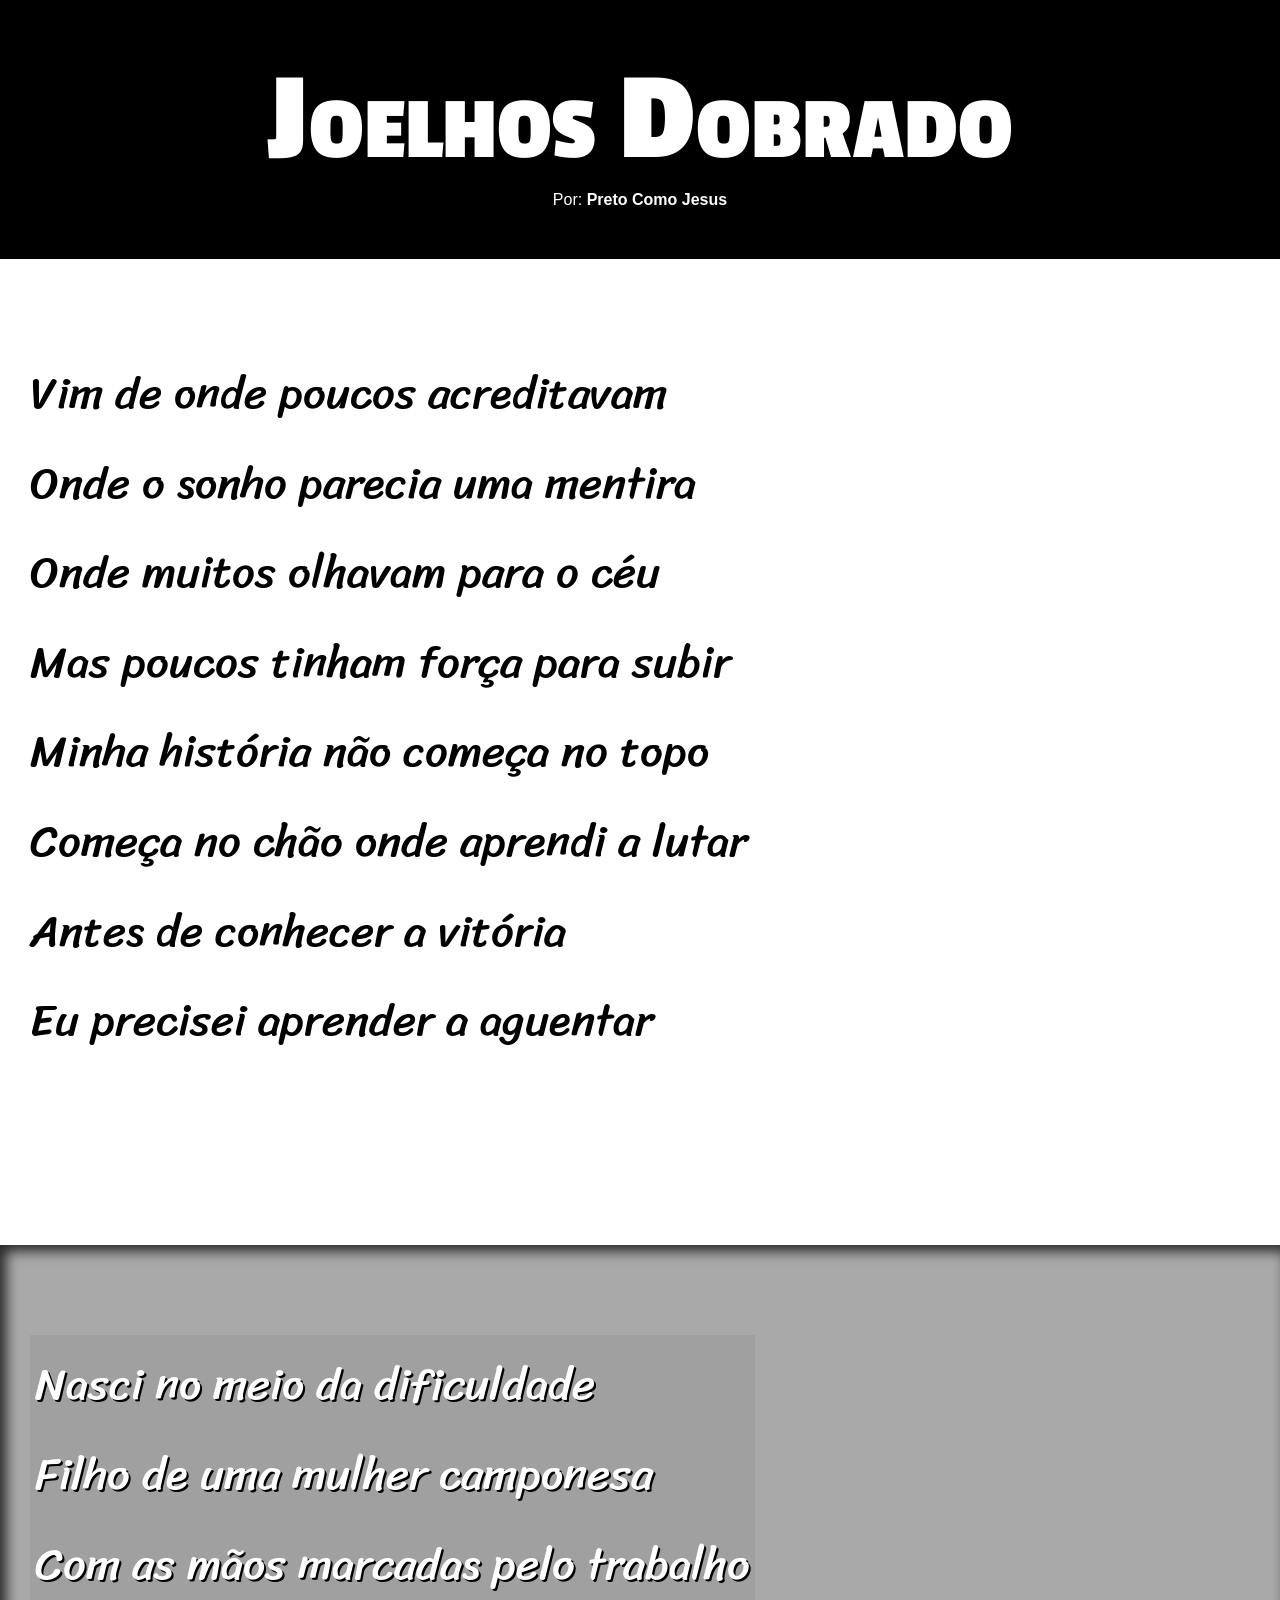
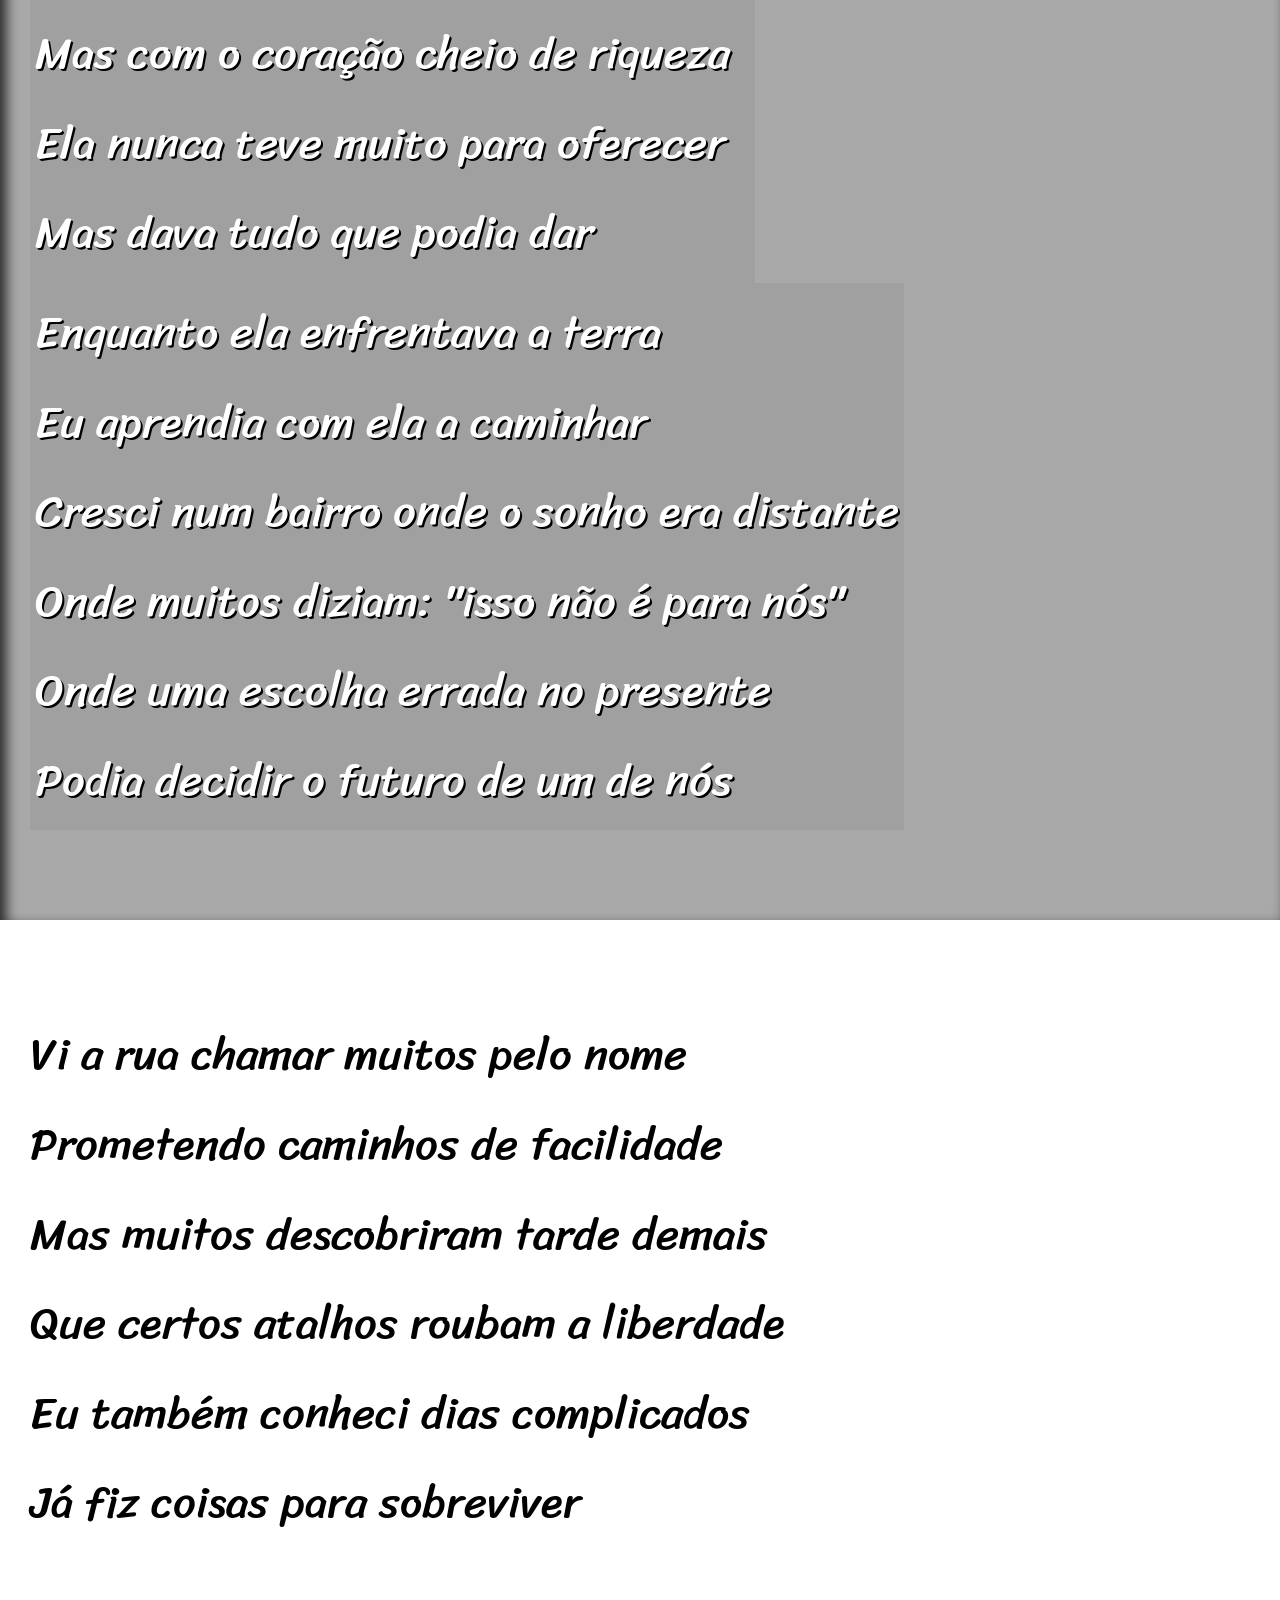
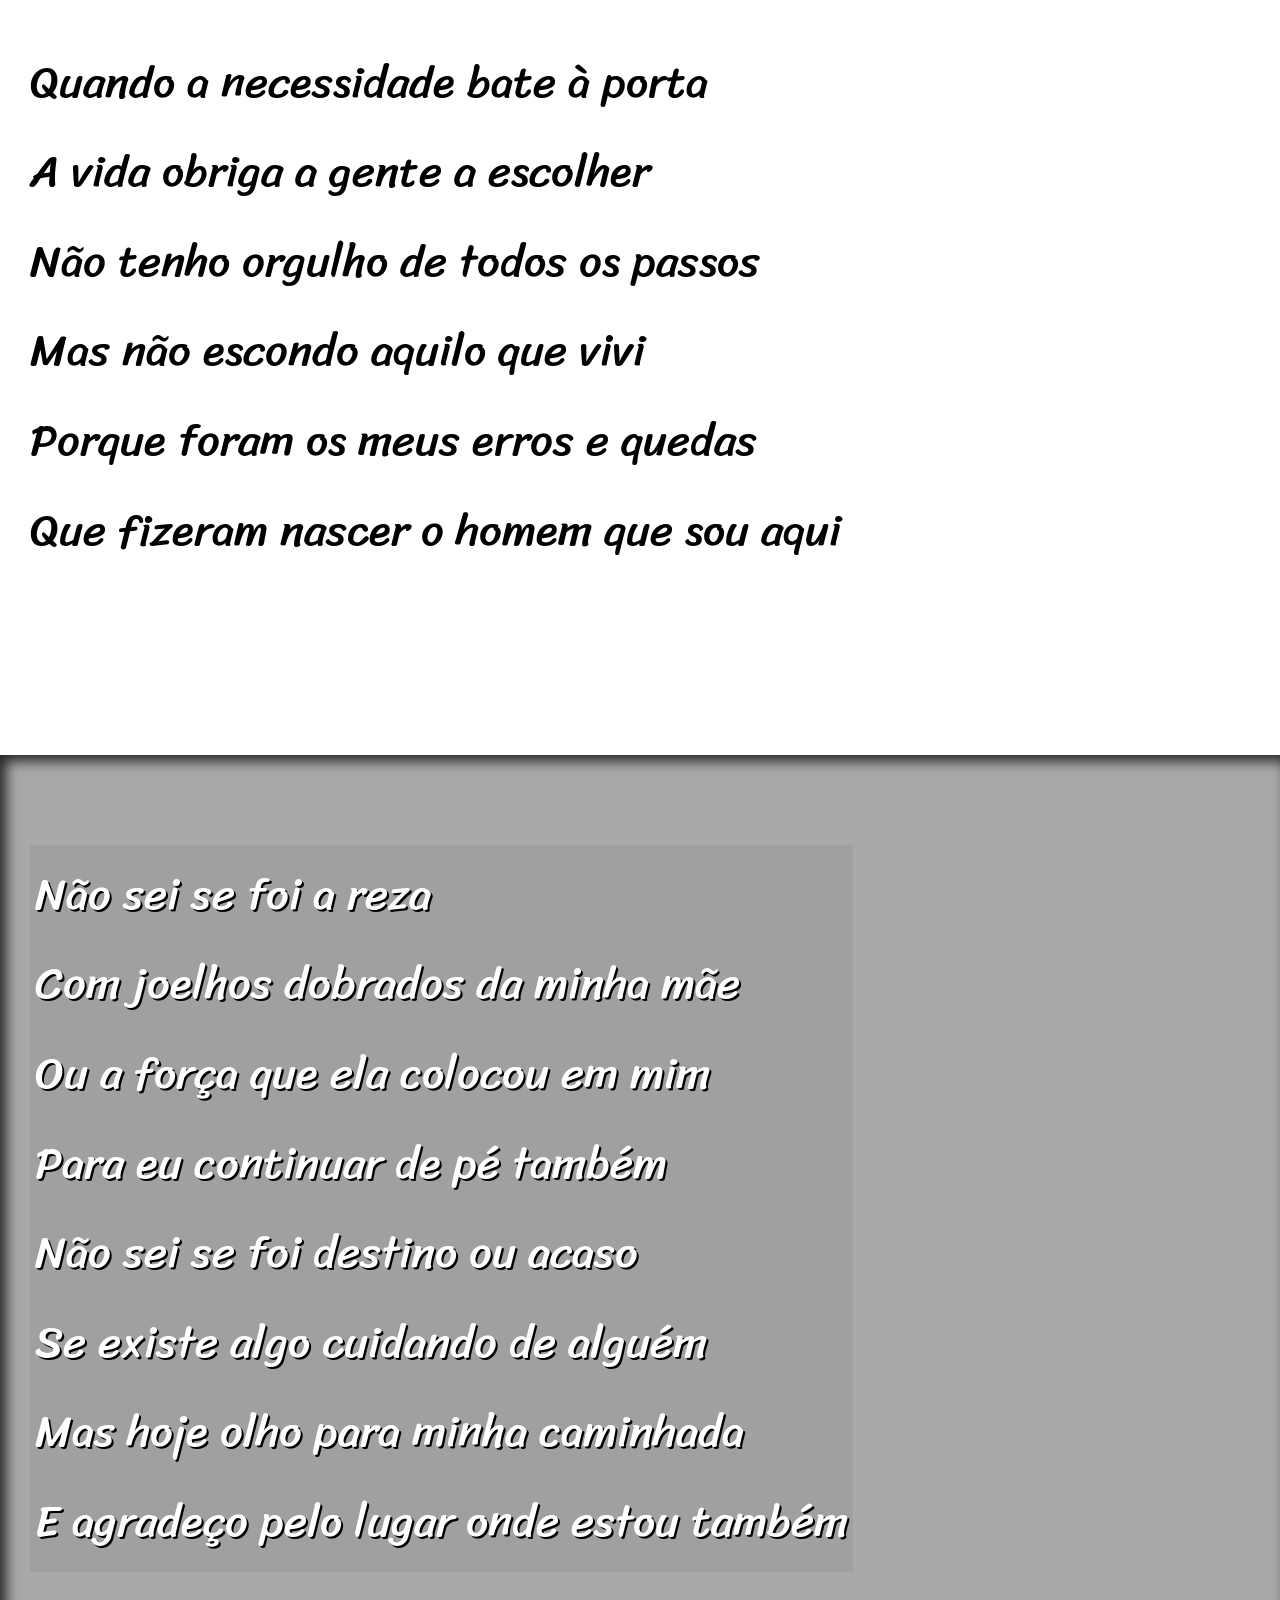
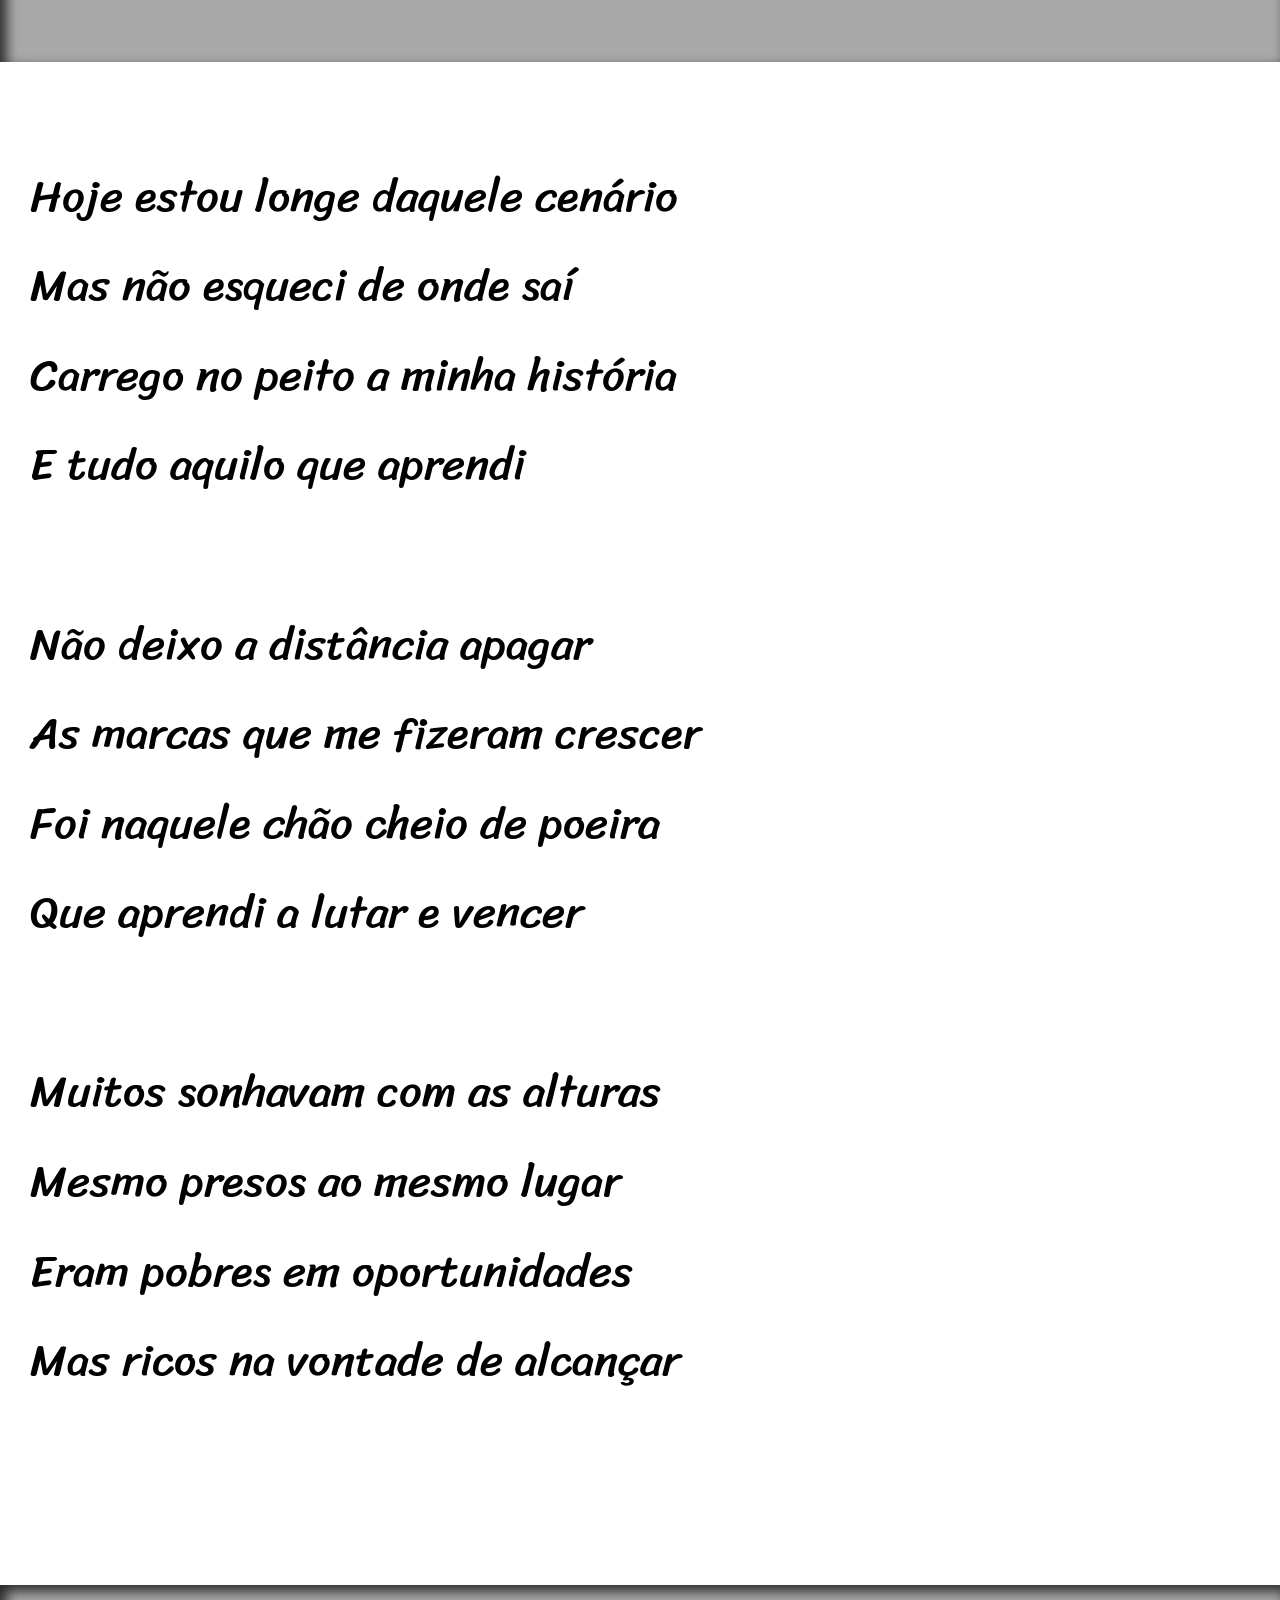
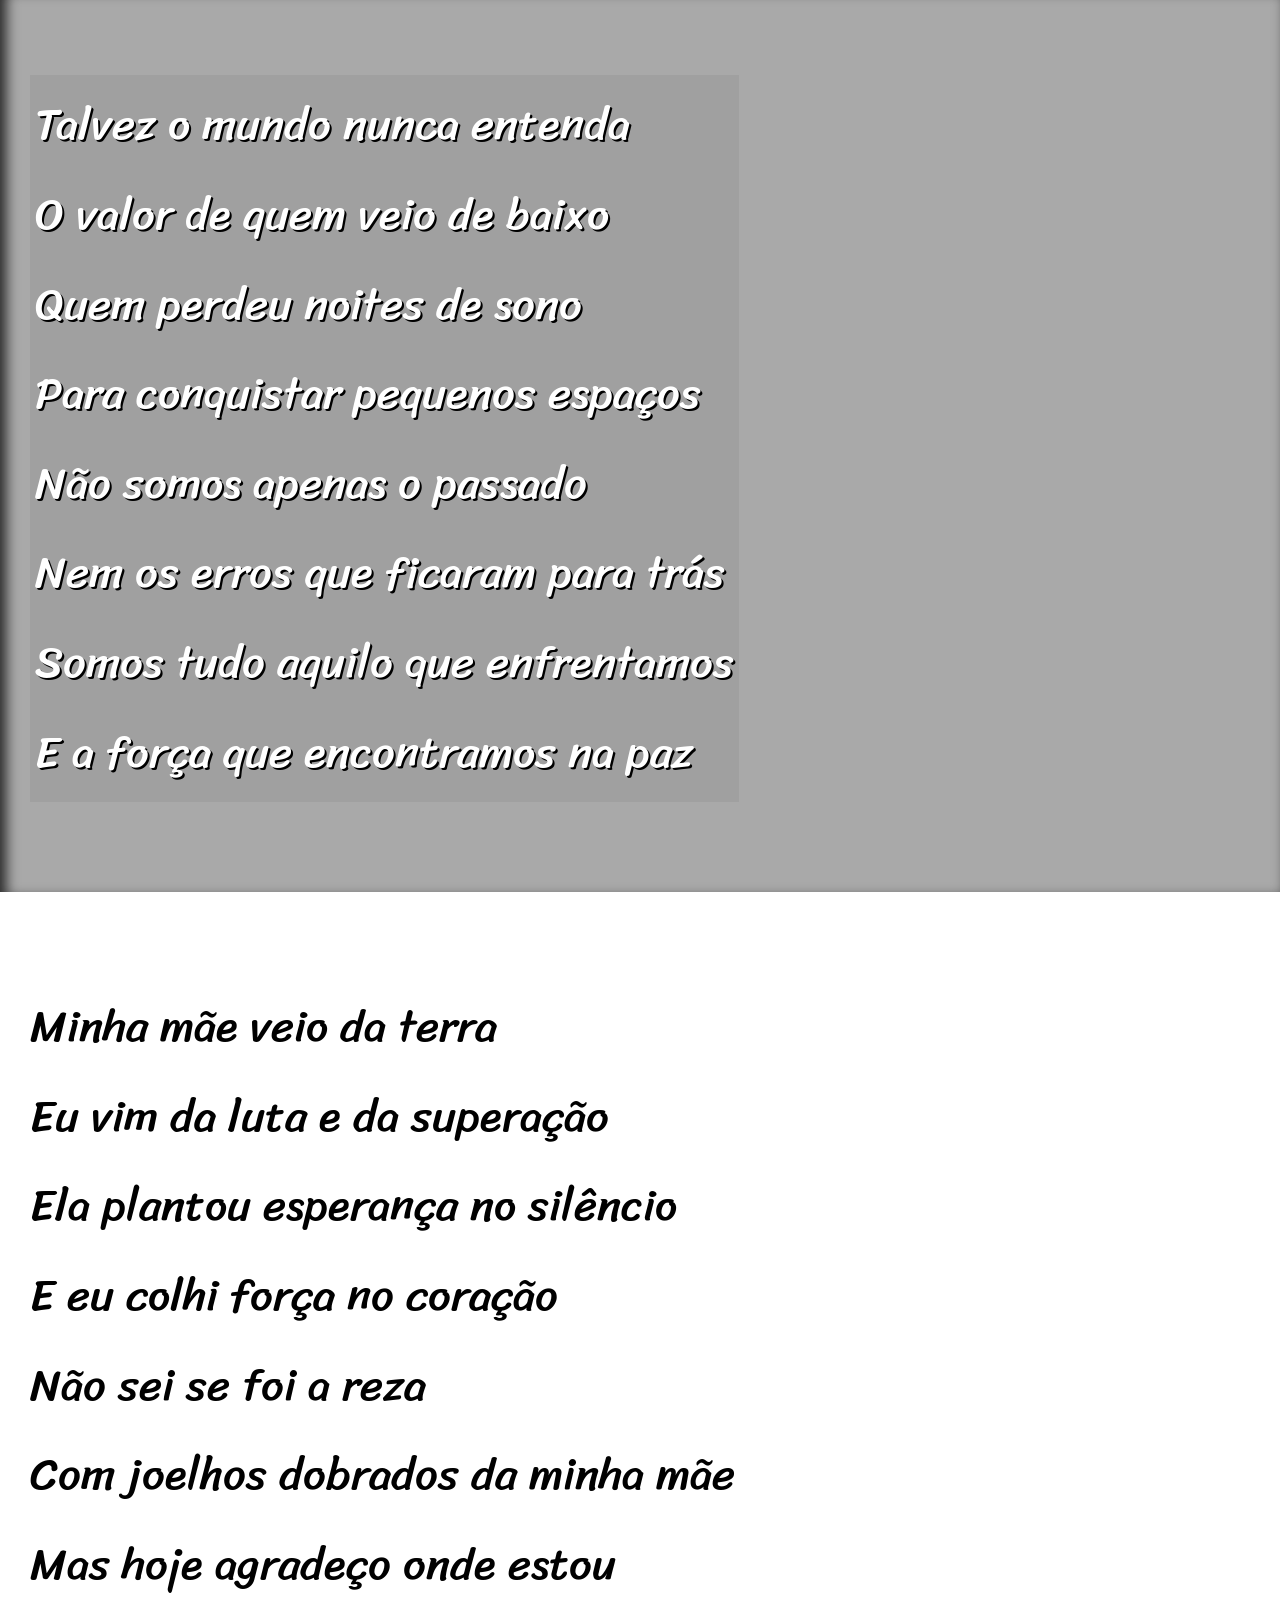
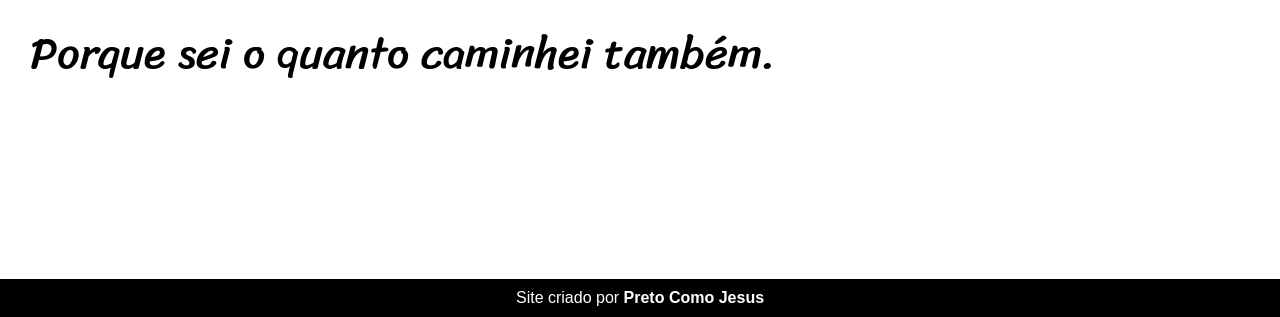
<file: exercícios/projeto-preto/index.html>
<!DOCTYPE html>
<html lang="pt">
<head>
    <meta charset="UTF-8">
    <meta name="viewport" content="width=device-width, initial-scale=1.0">
    <link rel="stylesheet" href="estilo/style.css">
    <title>Joelhos Dobrado</title>
</head>
<body>
        
    <header> 

        <h1>Joelhos Dobrado</h1>
        <p>Por: <a href="index.html" target="_blank">Preto Como Jesus</a></p>

    </header>

        <section class="normal">
                <p>
                    Vim de onde poucos acreditavam <br>
                    Onde o sonho parecia uma mentira <br>
                    Onde muitos olhavam para o céu <br>
                    Mas poucos tinham força para subir <br>
                    Minha história não começa no topo <br>
                    Começa no chão onde aprendi a lutar <br>
                    Antes de conhecer a vitória <br>
                    Eu precisei aprender a aguentar <br>
                </p>

        </section>

        <section class="imagem" id="img01">
                <p>
                    Nasci no meio da dificuldade <br>
                    Filho de uma mulher camponesa <br>
                    Com as mãos marcadas pelo trabalho <br>
                    Mas com o coração cheio de riqueza <br>
                    Ela nunca teve muito para oferecer <br>
                    Mas dava tudo que podia dar <br>
                </p>

                <p>
                    Enquanto ela enfrentava a terra <br>
                    Eu aprendia com ela a caminhar <br>
                    Cresci num bairro onde o sonho era distante <br>
                    Onde muitos diziam: "isso não é para nós" <br>
                    Onde uma escolha errada no presente <br>
                    Podia decidir o futuro de um de nós <br>
                </p>
            
        </section>

        <section class="normal">
            <p>
                Vi a rua chamar muitos pelo nome <br>
                Prometendo caminhos de facilidade <br>
                Mas muitos descobriram tarde demais <br>
                Que certos atalhos roubam a liberdade <br>
                Eu também conheci dias complicados <br>
                Já fiz coisas para sobreviver <br>
            </p>
            
            <p>
                Quando a necessidade bate à porta <br>
                A vida obriga a gente a escolher <br>
                Não tenho orgulho de todos os passos <br>
                Mas não escondo aquilo que vivi <br>
                Porque foram os meus erros e quedas <br>
                Que fizeram nascer o homem que sou aqui <br>
            </p>

        </section>

        <section class="imagem" id="img02">
    
            <p>
                Não sei se foi a reza <br>
                Com joelhos dobrados da minha mãe <br>
                Ou a força que ela colocou em mim <br>
                Para eu continuar de pé também <br>
                Não sei se foi destino ou acaso <br>
                Se existe algo cuidando de alguém <br>
                Mas hoje olho para minha caminhada <br>
                E agradeço pelo lugar onde estou também <br>
            </p>
        
        </section>

        <section class="normal">
                <p>
                    Hoje estou longe daquele cenário <br>
                    Mas não esqueci de onde saí <br>
                    Carrego no peito a minha história <br>
                    E tudo aquilo que aprendi <br>
                </p>

                <p>
                    Não deixo a distância apagar <br>
                    As marcas que me fizeram crescer <br>
                    Foi naquele chão cheio de poeira <br>
                    Que aprendi a lutar e vencer <br>
                </p>
            
                <p>
                    Muitos sonhavam com as alturas <br>
                    Mesmo presos ao mesmo lugar <br>
                    Eram pobres em oportunidades <br>
                    Mas ricos na vontade de alcançar <br>
                </p>
        </section>

        <section class="imagem" id="img03">
            <p>
                Talvez o mundo nunca entenda <br>
                O valor de quem veio de baixo <br>
                Quem perdeu noites de sono <br>
                Para conquistar pequenos espaços <br>
                Não somos apenas o passado <br>
                Nem os erros que ficaram para trás <br>
                Somos tudo aquilo que enfrentamos <br>
                E a força que encontramos na paz <br>
            </p>

        </section>

        <section class="normal">
            <p>
                Minha mãe veio da terra <br>
                Eu vim da luta e da superação <br>
                Ela plantou esperança no silêncio <br>
                E eu colhi força no coração <br>
                Não sei se foi a reza <br>
                Com joelhos dobrados da minha mãe <br>
                Mas hoje agradeço onde estou <br>
                Porque sei o quanto caminhei também. <br>
            </p>

        </section>

<footer> 
    <p>Site criado por <a href="index.html">Preto Como Jesus</a></p>
</footer>

</body>
</html>
</file>
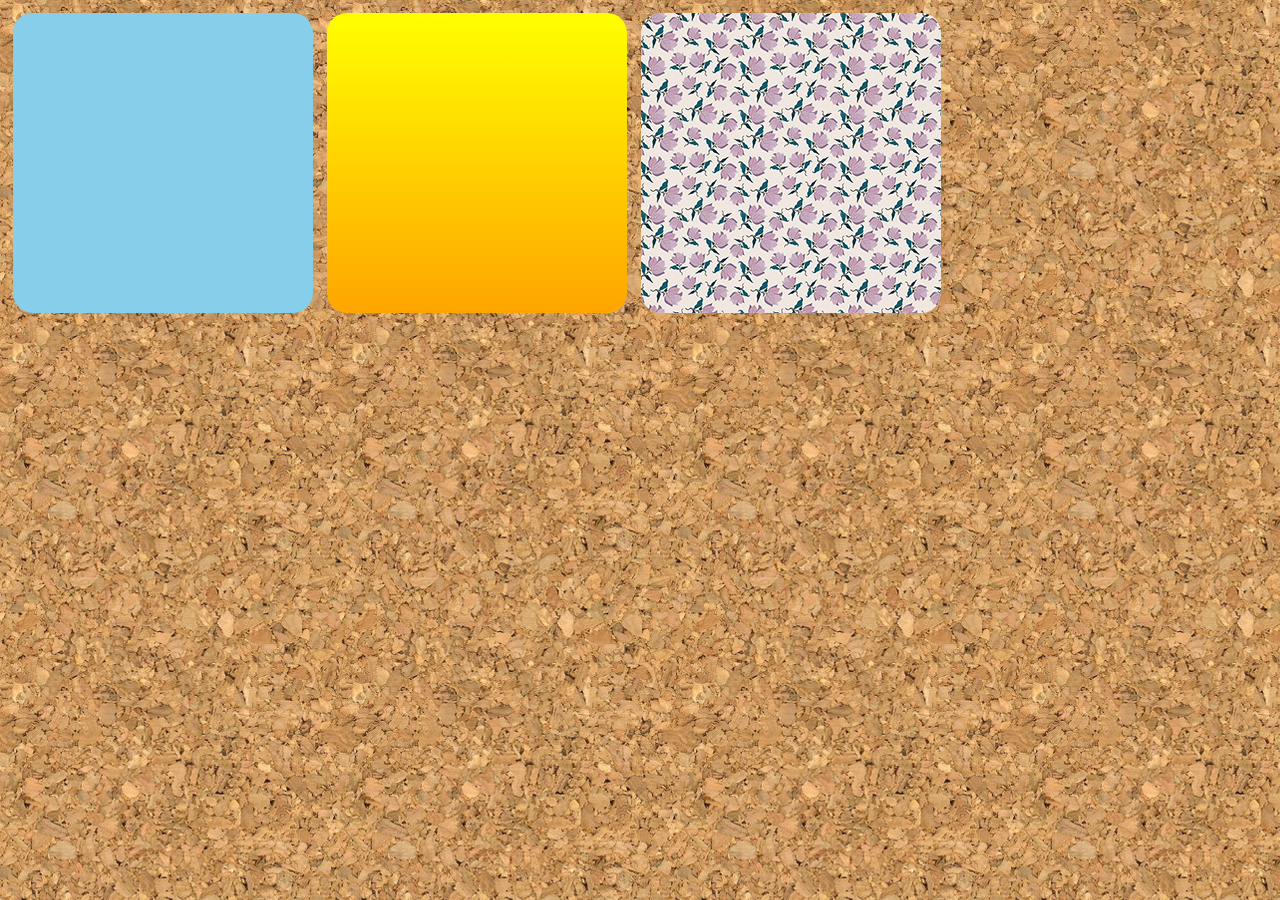
<file: exercícios/ex19/fundo001.html>
<!DOCTYPE html>
<html lang="pt">
<head>
    <meta charset="UTF-8">
    <meta name="viewport" content="width=device-width, initial-scale=1.0">
    <title>Teste de imagem de fundo</title>

    <style>

        body 
        {
            background-image: url('imagens/wallpaper001.jpg');

        }
        div.quadrado
        {
            display: inline-block;

            border-radius: 20px;

            background-color: lightgray;

            width: 300px;

            height: 300px;

            margin: 5px;

        }

        div#q1 
        {
            background-color: skyblue;
        }

        div#q2
        {
            background-image: linear-gradient(to bottom, yellow, orange);
        }

        div#q3
        {
            background-image: url('imagens/pattern003.png');
        }


    </style>

</head>
<body>

    <div class="quadrado" id="q1">

    </div>

    <div class="quadrado" id="q2">

    </div>

    <div class="quadrado" id="q3">

    </div>

</body>
</html>
</file>
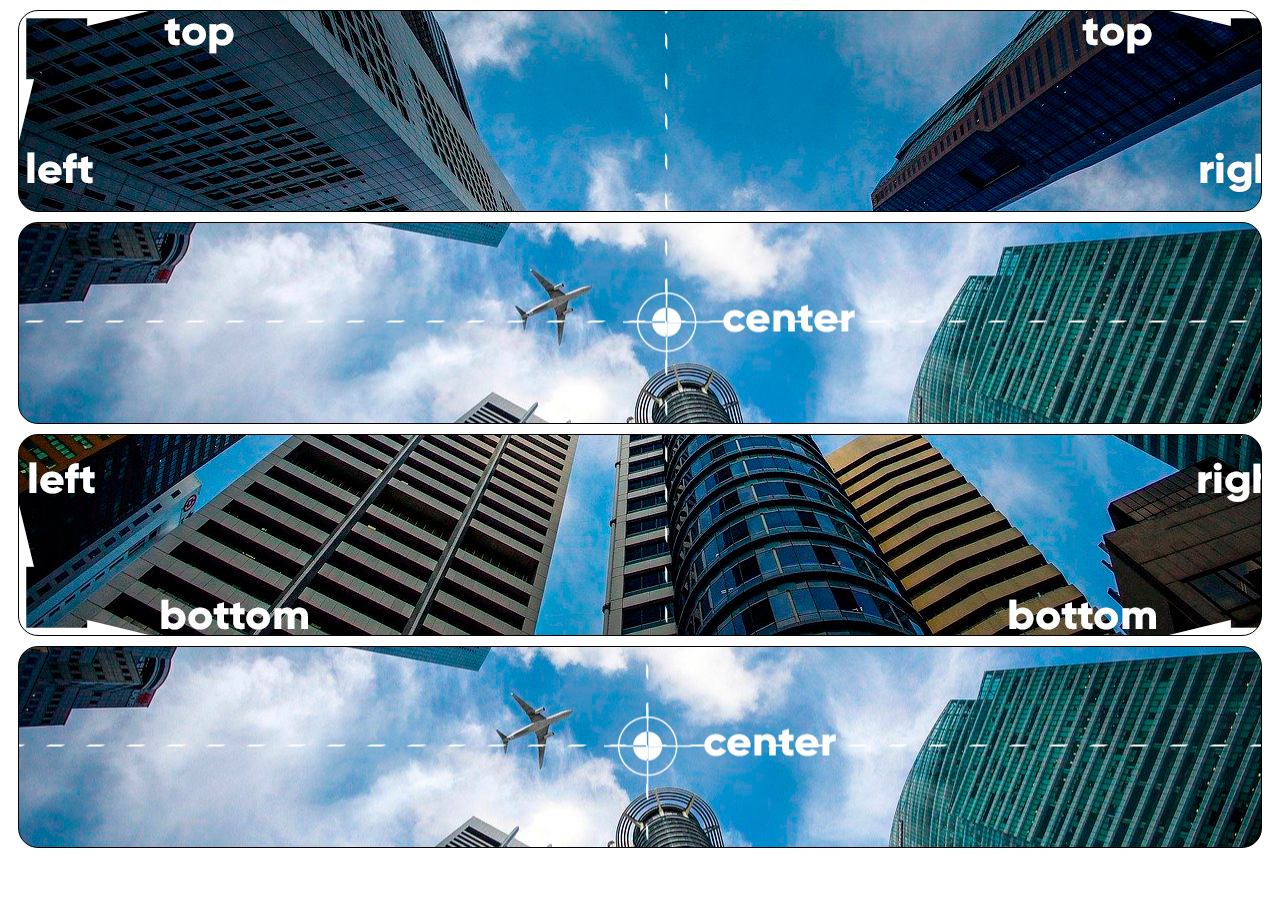
<file: exercícios/ex19/fundo003.html>
<!DOCTYPE html>
<html lang="pt">
<head>
    <meta charset="UTF-8">
    <meta name="viewport" content="width=device-width, initial-scale=1.0">
    <title>Posoção dos fundos</title>

    <style>

        div.bloco
        {
            background-image: url('imagens/wallpaper003.jpg');

            height: 200px;

            border: 1px solid black;

            margin: 10px;

            border-radius: 20px;


        }

        div#q1
        {
            background-position: left top;
        }

        div#q2
        {
            background-position: left center;

        }

        div#q3
        {
            background-position: left bottom;
        }

        div#q4{
            background-position: center center;
        }

    </style>

</head>
<body>
    
    <div class="bloco" id="q1"> 

    </div>

    <div class="bloco" id="q2"> 

    </div>

    <div class="bloco" id="q3"> 

    </div>

    <div class="bloco" id="q4">

    </div>

</body>
</html>
</file>
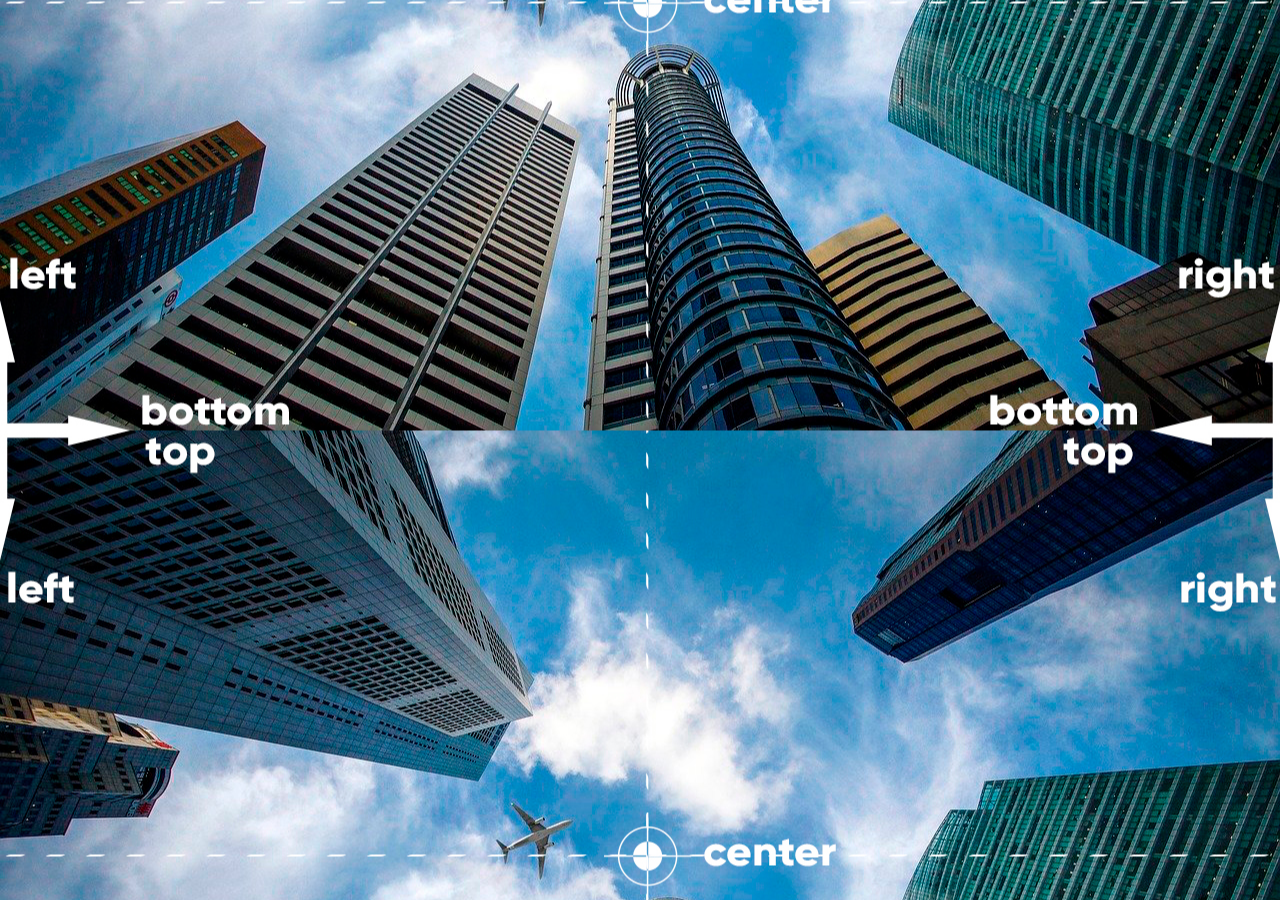
<file: exercícios/ex19/fundo005.html>
<!DOCTYPE html>
<html lang="pt">
<head>
    <meta charset="UTF-8">
    <meta name="viewport" content="width=device-width, initial-scale=1.0">
    <title>Posicionamento</title>

    <style>
        body
        {   
            height: 98hv;
            background-image: url('imagens/wallpaper003.jpg');
            background-position: center center;
        }
    </style>

</head>
<body>
    
</body>
</html>
</file>
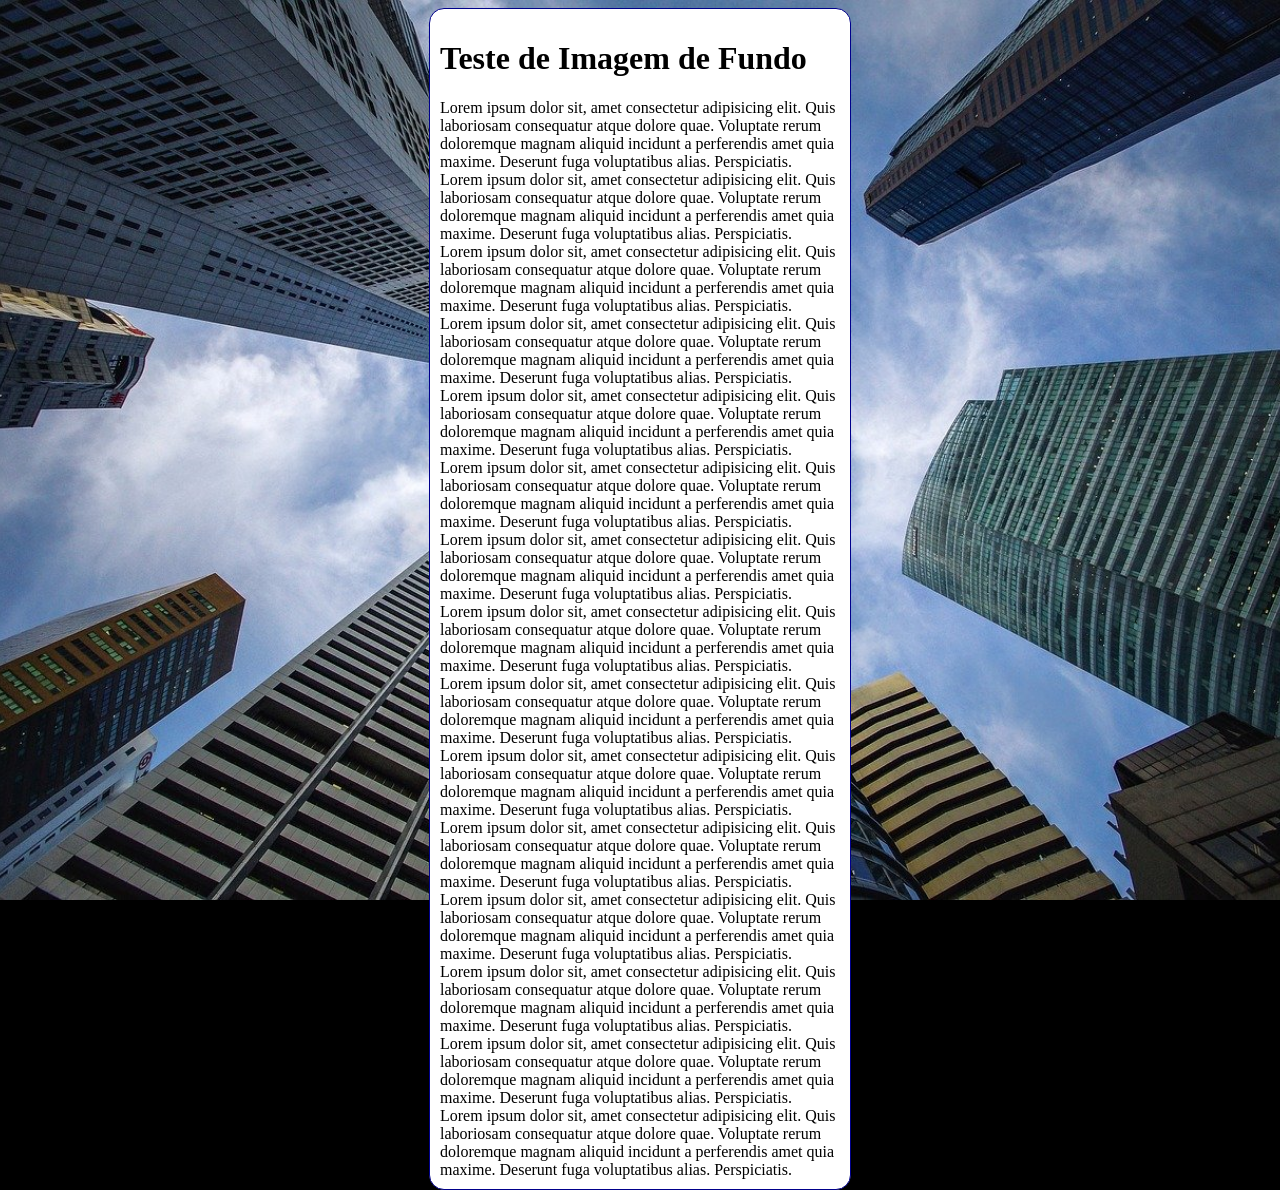
<file: exercícios/ex19/fundo006.html>
<!DOCTYPE html>
<html lang="pt">
<head>
    <meta charset="UTF-8">
    <meta name="viewport" content="width=device-width, initial-scale=1.0">
    <title>Fundo fixo de tela</title>

    <style>
        body
        {
            height: 98vh;
            background-color: black;
            background-image: url('imagens/wallpaper002.jpg');
            background-position: center top;
            background-repeat: no-repeat;
            background-size: cover;
            background-attachment: fixed;

        }

        main
        {
            background-color: white;
            width: 400px;
            padding: 10px;
            margin: auto;
            border: 1px solid darkblue;
            border-radius: 15px;
        }
    </style>

</head>
<body>
    
    <main>
        <h1>
            Teste de Imagem de Fundo
        </h1>

        Lorem ipsum dolor sit, amet consectetur adipisicing elit. 
        Quis laboriosam consequatur atque dolore quae. 
        Voluptate rerum doloremque magnam aliquid incidunt a perferendis amet quia maxime. 
        Deserunt fuga voluptatibus alias. Perspiciatis.
        <br>
         Lorem ipsum dolor sit, amet consectetur adipisicing elit. 
        Quis laboriosam consequatur atque dolore quae. 
        Voluptate rerum doloremque magnam aliquid incidunt a perferendis amet quia maxime. 
        Deserunt fuga voluptatibus alias. Perspiciatis.
        <br>
         Lorem ipsum dolor sit, amet consectetur adipisicing elit. 
        Quis laboriosam consequatur atque dolore quae. 
        Voluptate rerum doloremque magnam aliquid incidunt a perferendis amet quia maxime. 
        Deserunt fuga voluptatibus alias. Perspiciatis.
        <br>
        
        Lorem ipsum dolor sit, amet consectetur adipisicing elit. 
        Quis laboriosam consequatur atque dolore quae. 
        Voluptate rerum doloremque magnam aliquid incidunt a perferendis amet quia maxime. 
        Deserunt fuga voluptatibus alias. Perspiciatis.
        <br>
         Lorem ipsum dolor sit, amet consectetur adipisicing elit. 
        Quis laboriosam consequatur atque dolore quae. 
        Voluptate rerum doloremque magnam aliquid incidunt a perferendis amet quia maxime. 
        Deserunt fuga voluptatibus alias. Perspiciatis.
        <br>
         Lorem ipsum dolor sit, amet consectetur adipisicing elit. 
        Quis laboriosam consequatur atque dolore quae. 
        Voluptate rerum doloremque magnam aliquid incidunt a perferendis amet quia maxime. 
        Deserunt fuga voluptatibus alias. Perspiciatis.
        <br>
        
        Lorem ipsum dolor sit, amet consectetur adipisicing elit. 
        Quis laboriosam consequatur atque dolore quae. 
        Voluptate rerum doloremque magnam aliquid incidunt a perferendis amet quia maxime. 
        Deserunt fuga voluptatibus alias. Perspiciatis.
        <br>
         Lorem ipsum dolor sit, amet consectetur adipisicing elit. 
        Quis laboriosam consequatur atque dolore quae. 
        Voluptate rerum doloremque magnam aliquid incidunt a perferendis amet quia maxime. 
        Deserunt fuga voluptatibus alias. Perspiciatis.
        <br>
         Lorem ipsum dolor sit, amet consectetur adipisicing elit. 
        Quis laboriosam consequatur atque dolore quae. 
        Voluptate rerum doloremque magnam aliquid incidunt a perferendis amet quia maxime. 
        Deserunt fuga voluptatibus alias. Perspiciatis.
        <br>
        
        Lorem ipsum dolor sit, amet consectetur adipisicing elit. 
        Quis laboriosam consequatur atque dolore quae. 
        Voluptate rerum doloremque magnam aliquid incidunt a perferendis amet quia maxime. 
        Deserunt fuga voluptatibus alias. Perspiciatis.
        <br>
         Lorem ipsum dolor sit, amet consectetur adipisicing elit. 
        Quis laboriosam consequatur atque dolore quae. 
        Voluptate rerum doloremque magnam aliquid incidunt a perferendis amet quia maxime. 
        Deserunt fuga voluptatibus alias. Perspiciatis.
        <br>
         Lorem ipsum dolor sit, amet consectetur adipisicing elit. 
        Quis laboriosam consequatur atque dolore quae. 
        Voluptate rerum doloremque magnam aliquid incidunt a perferendis amet quia maxime. 
        Deserunt fuga voluptatibus alias. Perspiciatis.
        <br>
        
        Lorem ipsum dolor sit, amet consectetur adipisicing elit. 
        Quis laboriosam consequatur atque dolore quae. 
        Voluptate rerum doloremque magnam aliquid incidunt a perferendis amet quia maxime. 
        Deserunt fuga voluptatibus alias. Perspiciatis.
        <br>
         Lorem ipsum dolor sit, amet consectetur adipisicing elit. 
        Quis laboriosam consequatur atque dolore quae. 
        Voluptate rerum doloremque magnam aliquid incidunt a perferendis amet quia maxime. 
        Deserunt fuga voluptatibus alias. Perspiciatis.
        <br>
         Lorem ipsum dolor sit, amet consectetur adipisicing elit. 
        Quis laboriosam consequatur atque dolore quae. 
        Voluptate rerum doloremque magnam aliquid incidunt a perferendis amet quia maxime. 
        Deserunt fuga voluptatibus alias. Perspiciatis.
    </main>

</body>
</html>
</file>
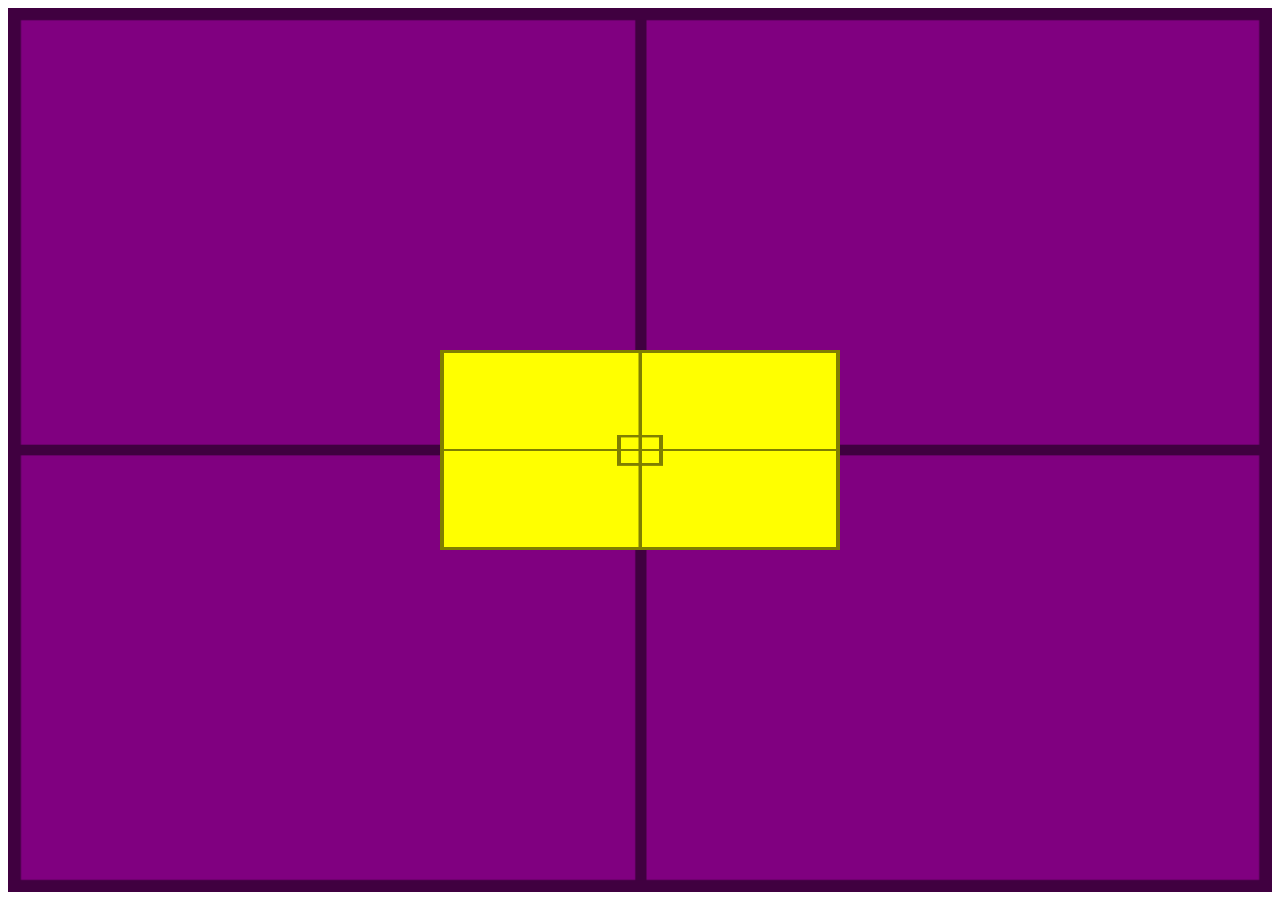
<file: exercícios/ex19/fundo007.html>
<!DOCTYPE html>
<html lang="pt">
<head>
    <meta charset="UTF-8">
    <meta name="viewport" content="width=device-width, initial-scale=1.0">
    <title>Alinhamento vertical</title>

    <style>

        #container
        {   position: relative;
            padding: 10px;
            height: 96vh;
            background-color: purple;
            background-image: url('imagens/target001.png');
            background-size: 100% 100%;
        }

        #conteudo
        {   position: absolute;
            height: 200px;
            width: 400px;
            background-color: yellow;

            background-image: url('imagens/target001.png');
            background-size: 100% 100%;

            left: 50%;
            top: 50%;
           
            transform: translate(-50%, -50%);
        }

    </style>

</head>
<body>
    <section id="container">

        <article id="conteudo">

        </article>

    </section>
</body>
</html>
</file>
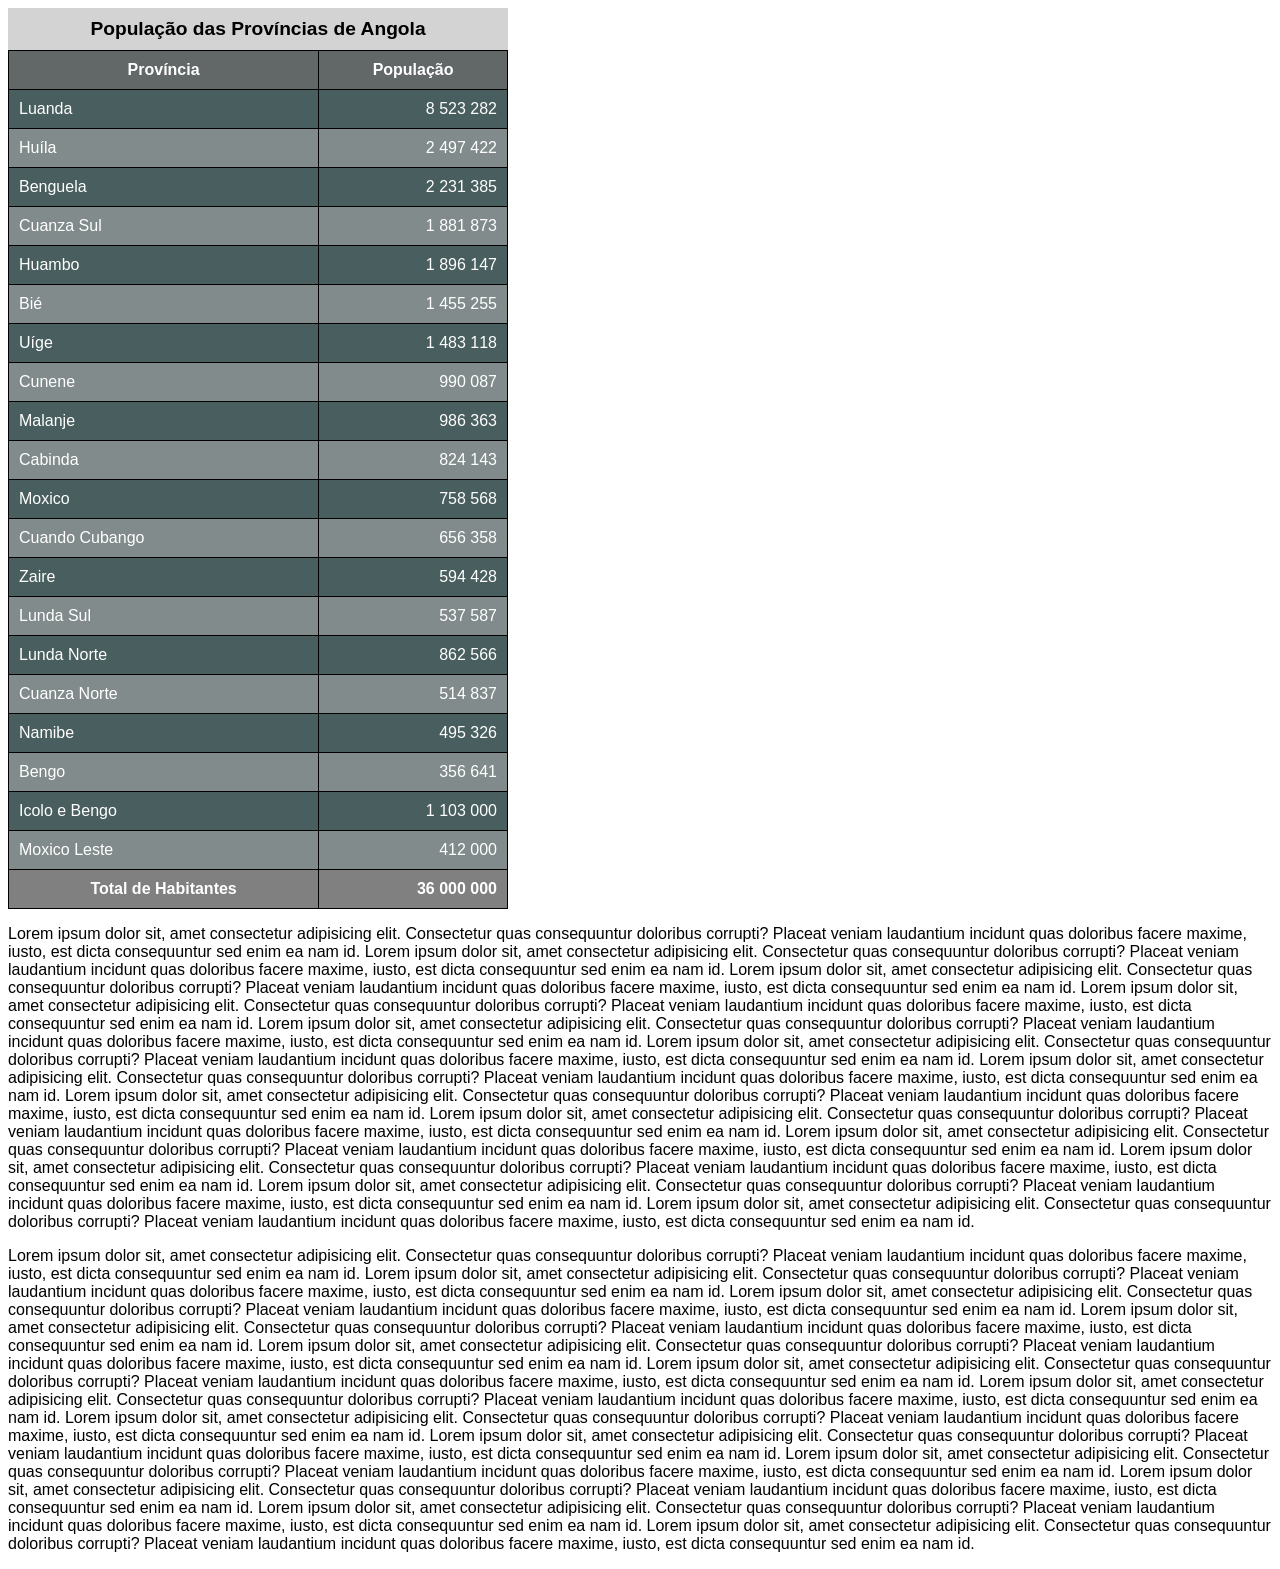
<file: exercícios/ex20/tabela003.html>
<!DOCTYPE html>
<html lang="pt">
<head>
    <meta charset="UTF-8">
    <meta name="viewport" content="width=device-width, initial-scale=1.0">
    <title>Tabelas</title>
<style>
    body{
        font-family: Arial, Helvetica, sans-serif;
    }

    table{
        width: 500px;
        border-collapse: collapse;
        position: relative;
    }

    caption{
        font-size: 1.2em;
        font-weight: bold;
        padding: 10px;
        background-color: lightgray;
    }

    th, td{
        border: 1px solid black;
        padding: 10px;
    }

    thead, tfoot{
        background-color: gray;
        color: white;
    }

    thead > tr >th{
        position: sticky;
        top: -1px;
        background-color: rgb(98, 104, 104);
    }

    tbody tr:nth-child(odd){
        background-color: rgb(73, 94, 94);
        color: white;
    }

    tbody tr:nth-child(even){
        background-color: rgb(129, 139, 139);
        color: white;
    }

    td.num{
        text-align: right;
    }
</style>


<table>

    <caption>População das Províncias de Angola</caption>

    <thead>
        <tr>
            <th scope="col">Província</th>
            <th scope="col">População</th>
        </tr>
    </thead>

    <tbody>

        <tr>
            <td>Luanda</td>
            <td class="num">8 523 282</td>
        </tr>

        <tr>
            <td>Huíla</td>
            <td class="num">2 497 422</td>
        </tr>

        <tr>
            <td>Benguela</td>
            <td class="num">2 231 385</td>
        </tr>

        <tr>
            <td>Cuanza Sul</td>
            <td class="num">1 881 873</td>
        </tr>

        <tr>
            <td>Huambo</td>
            <td class="num">1 896 147</td>
        </tr>

        <tr>
            <td>Bié</td>
            <td class="num">1 455 255</td>
        </tr>

        <tr>
            <td>Uíge</td>
            <td class="num">1 483 118</td>
        </tr>

        <tr>
            <td>Cunene</td>
            <td class="num">990 087</td>
        </tr>

        <tr>
            <td>Malanje</td>
            <td class="num">986 363</td>
        </tr>

        <tr>
            <td>Cabinda</td>
            <td class="num">824 143</td>
        </tr>

        <tr>
            <td>Moxico</td>
            <td class="num">758 568</td>
        </tr>

        <tr>
            <td>Cuando Cubango</td>
            <td class="num">656 358</td>
        </tr>

        <tr>
            <td>Zaire</td>
            <td class="num">594 428</td>
        </tr>

        <tr>
            <td>Lunda Sul</td>
            <td class="num">537 587</td>
        </tr>

        <tr>
            <td>Lunda Norte</td>
            <td class="num">862 566</td>
        </tr>

        <tr>
            <td>Cuanza Norte</td>
            <td class="num">514 837</td>
        </tr>

        <tr>
            <td>Namibe</td>
            <td class="num">495 326</td>
        </tr>

        <tr>
            <td>Bengo</td>
            <td class="num">356 641</td>
        </tr>

        <tr>
            <td>Icolo e Bengo</td>
            <td class="num">1 103 000</td>
        </tr>

        <tr>
            <td>Moxico Leste</td>
            <td class="num">412 000</td>
        </tr>

    </tbody>

    <tfoot>
        <tr>
            <th scope="row">Total de Habitantes</th>
            <td class="num"><strong>36 000 000</strong></td>
        </tr>
    </tfoot>

</table>

<p>
    Lorem ipsum dolor sit, amet consectetur adipisicing elit. Consectetur quas consequuntur doloribus corrupti? Placeat veniam laudantium incidunt quas doloribus facere maxime,
    iusto, est dicta consequuntur sed enim ea nam id.  Lorem ipsum dolor sit, amet consectetur adipisicing elit. Consectetur quas consequuntur doloribus corrupti? Placeat veniam laudantium incidunt quas doloribus facere maxime,
    iusto, est dicta consequuntur sed enim ea nam id. Lorem ipsum dolor sit, amet consectetur adipisicing elit. Consectetur quas consequuntur doloribus corrupti? Placeat veniam laudantium incidunt quas doloribus facere maxime,
    iusto, est dicta consequuntur sed enim ea nam id. Lorem ipsum dolor sit, amet consectetur adipisicing elit. Consectetur quas consequuntur doloribus corrupti? Placeat veniam laudantium incidunt quas doloribus facere maxime,
    iusto, est dicta consequuntur sed enim ea nam id. Lorem ipsum dolor sit, amet consectetur adipisicing elit. Consectetur quas consequuntur doloribus corrupti? Placeat veniam laudantium incidunt quas doloribus facere maxime,
    iusto, est dicta consequuntur sed enim ea nam id. Lorem ipsum dolor sit, amet consectetur adipisicing elit. Consectetur quas consequuntur doloribus corrupti? Placeat veniam laudantium incidunt quas doloribus facere maxime,
    iusto, est dicta consequuntur sed enim ea nam id. Lorem ipsum dolor sit, amet consectetur adipisicing elit. Consectetur quas consequuntur doloribus corrupti? Placeat veniam laudantium incidunt quas doloribus facere maxime,
    iusto, est dicta consequuntur sed enim ea nam id. Lorem ipsum dolor sit, amet consectetur adipisicing elit. Consectetur quas consequuntur doloribus corrupti? Placeat veniam laudantium incidunt quas doloribus facere maxime,
    iusto, est dicta consequuntur sed enim ea nam id. Lorem ipsum dolor sit, amet consectetur adipisicing elit. Consectetur quas consequuntur doloribus corrupti? Placeat veniam laudantium incidunt quas doloribus facere maxime,
    iusto, est dicta consequuntur sed enim ea nam id. Lorem ipsum dolor sit, amet consectetur adipisicing elit. Consectetur quas consequuntur doloribus corrupti? Placeat veniam laudantium incidunt quas doloribus facere maxime,
    iusto, est dicta consequuntur sed enim ea nam id. Lorem ipsum dolor sit, amet consectetur adipisicing elit. Consectetur quas consequuntur doloribus corrupti? Placeat veniam laudantium incidunt quas doloribus facere maxime,
    iusto, est dicta consequuntur sed enim ea nam id. Lorem ipsum dolor sit, amet consectetur adipisicing elit. Consectetur quas consequuntur doloribus corrupti? Placeat veniam laudantium incidunt quas doloribus facere maxime,
    iusto, est dicta consequuntur sed enim ea nam id. Lorem ipsum dolor sit, amet consectetur adipisicing elit. Consectetur quas consequuntur doloribus corrupti? Placeat veniam laudantium incidunt quas doloribus facere maxime,
    iusto, est dicta consequuntur sed enim ea nam id.
</p>

<p>
    Lorem ipsum dolor sit, amet consectetur adipisicing elit. Consectetur quas consequuntur doloribus corrupti? Placeat veniam laudantium incidunt quas doloribus facere maxime,
    iusto, est dicta consequuntur sed enim ea nam id.  Lorem ipsum dolor sit, amet consectetur adipisicing elit. Consectetur quas consequuntur doloribus corrupti? Placeat veniam laudantium incidunt quas doloribus facere maxime,
    iusto, est dicta consequuntur sed enim ea nam id. Lorem ipsum dolor sit, amet consectetur adipisicing elit. Consectetur quas consequuntur doloribus corrupti? Placeat veniam laudantium incidunt quas doloribus facere maxime,
    iusto, est dicta consequuntur sed enim ea nam id. Lorem ipsum dolor sit, amet consectetur adipisicing elit. Consectetur quas consequuntur doloribus corrupti? Placeat veniam laudantium incidunt quas doloribus facere maxime,
    iusto, est dicta consequuntur sed enim ea nam id. Lorem ipsum dolor sit, amet consectetur adipisicing elit. Consectetur quas consequuntur doloribus corrupti? Placeat veniam laudantium incidunt quas doloribus facere maxime,
    iusto, est dicta consequuntur sed enim ea nam id. Lorem ipsum dolor sit, amet consectetur adipisicing elit. Consectetur quas consequuntur doloribus corrupti? Placeat veniam laudantium incidunt quas doloribus facere maxime,
    iusto, est dicta consequuntur sed enim ea nam id. Lorem ipsum dolor sit, amet consectetur adipisicing elit. Consectetur quas consequuntur doloribus corrupti? Placeat veniam laudantium incidunt quas doloribus facere maxime,
    iusto, est dicta consequuntur sed enim ea nam id. Lorem ipsum dolor sit, amet consectetur adipisicing elit. Consectetur quas consequuntur doloribus corrupti? Placeat veniam laudantium incidunt quas doloribus facere maxime,
    iusto, est dicta consequuntur sed enim ea nam id. Lorem ipsum dolor sit, amet consectetur adipisicing elit. Consectetur quas consequuntur doloribus corrupti? Placeat veniam laudantium incidunt quas doloribus facere maxime,
    iusto, est dicta consequuntur sed enim ea nam id. Lorem ipsum dolor sit, amet consectetur adipisicing elit. Consectetur quas consequuntur doloribus corrupti? Placeat veniam laudantium incidunt quas doloribus facere maxime,
    iusto, est dicta consequuntur sed enim ea nam id. Lorem ipsum dolor sit, amet consectetur adipisicing elit. Consectetur quas consequuntur doloribus corrupti? Placeat veniam laudantium incidunt quas doloribus facere maxime,
    iusto, est dicta consequuntur sed enim ea nam id. Lorem ipsum dolor sit, amet consectetur adipisicing elit. Consectetur quas consequuntur doloribus corrupti? Placeat veniam laudantium incidunt quas doloribus facere maxime,
    iusto, est dicta consequuntur sed enim ea nam id. Lorem ipsum dolor sit, amet consectetur adipisicing elit. Consectetur quas consequuntur doloribus corrupti? Placeat veniam laudantium incidunt quas doloribus facere maxime,
    iusto, est dicta consequuntur sed enim ea nam id.
</p>


</body>
</html>
</file>
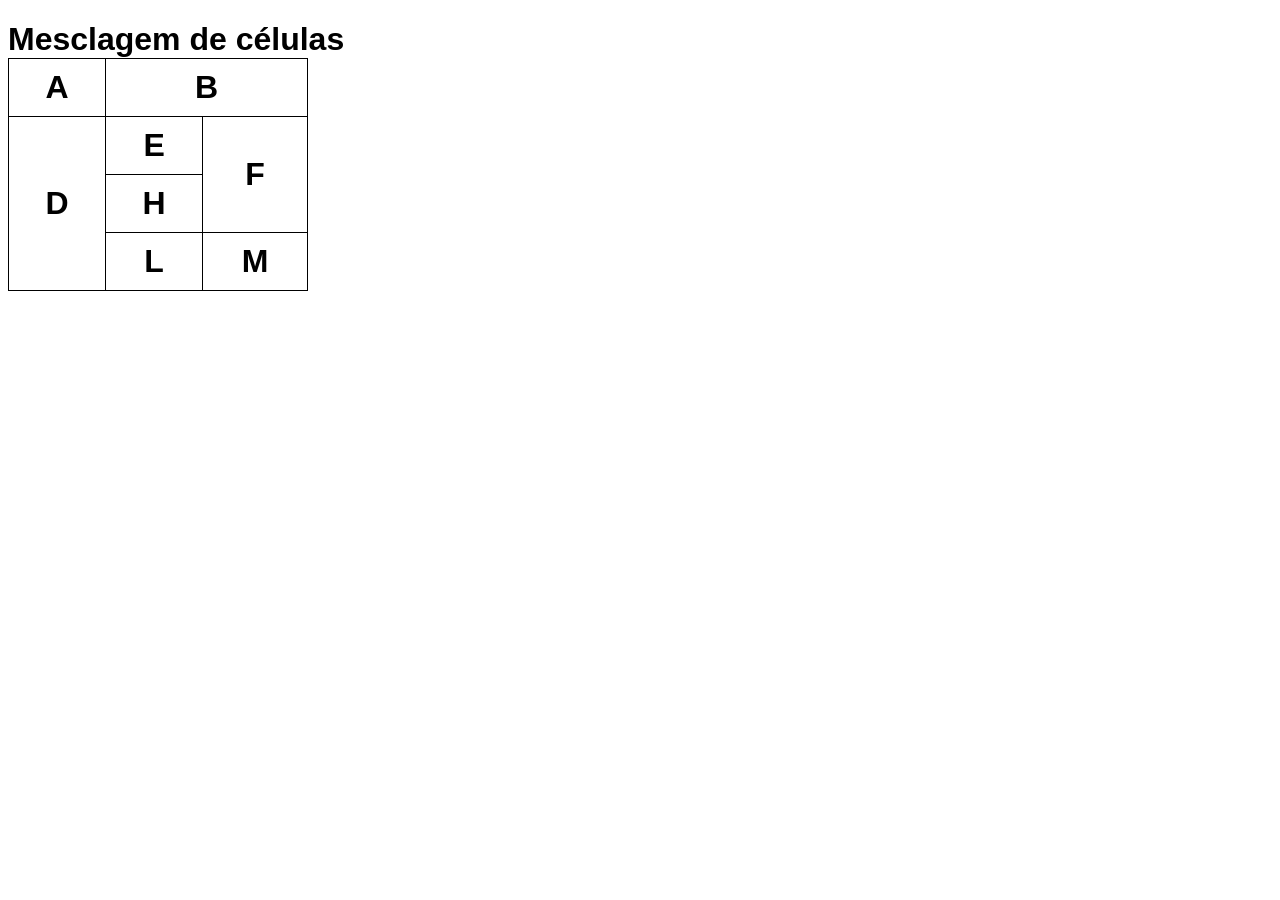
<file: exercícios/ex20/tabela004.html>
<!DOCTYPE html>
<html lang="pt">
<head>
    <meta charset="UTF-8">
    <meta name="viewport" content="width=device-width, initial-scale=1.0">
    <title>Mesclagem de células</title>

    <style>

        body{
            font-family: Arial, Helvetica, sans-serif;
        }

        table{
            border-collapse: collapse;
            width: 300px;
        }

        td{
            border: 1px solid black;
            padding: 10px;
            text-align: center;
        }

    </style>
</head>
<body>
    <h1>Mesclagem de células

        <table>
            <tr>
                <td>A</td>
                <td colspan="2">B</td>
                
            </tr>
            <tr>
                <td rowspan="3">D</td>
                <td>E</td>
                <td rowspan="2">F</td>
            </tr>
            <tr>
                
                <td>H</td>
                
            </tr>
            <tr>
                
                <td>L</td>
                <td>M</td>
            </tr>
        </table>
    </h1>
</body>
</html>
</file>
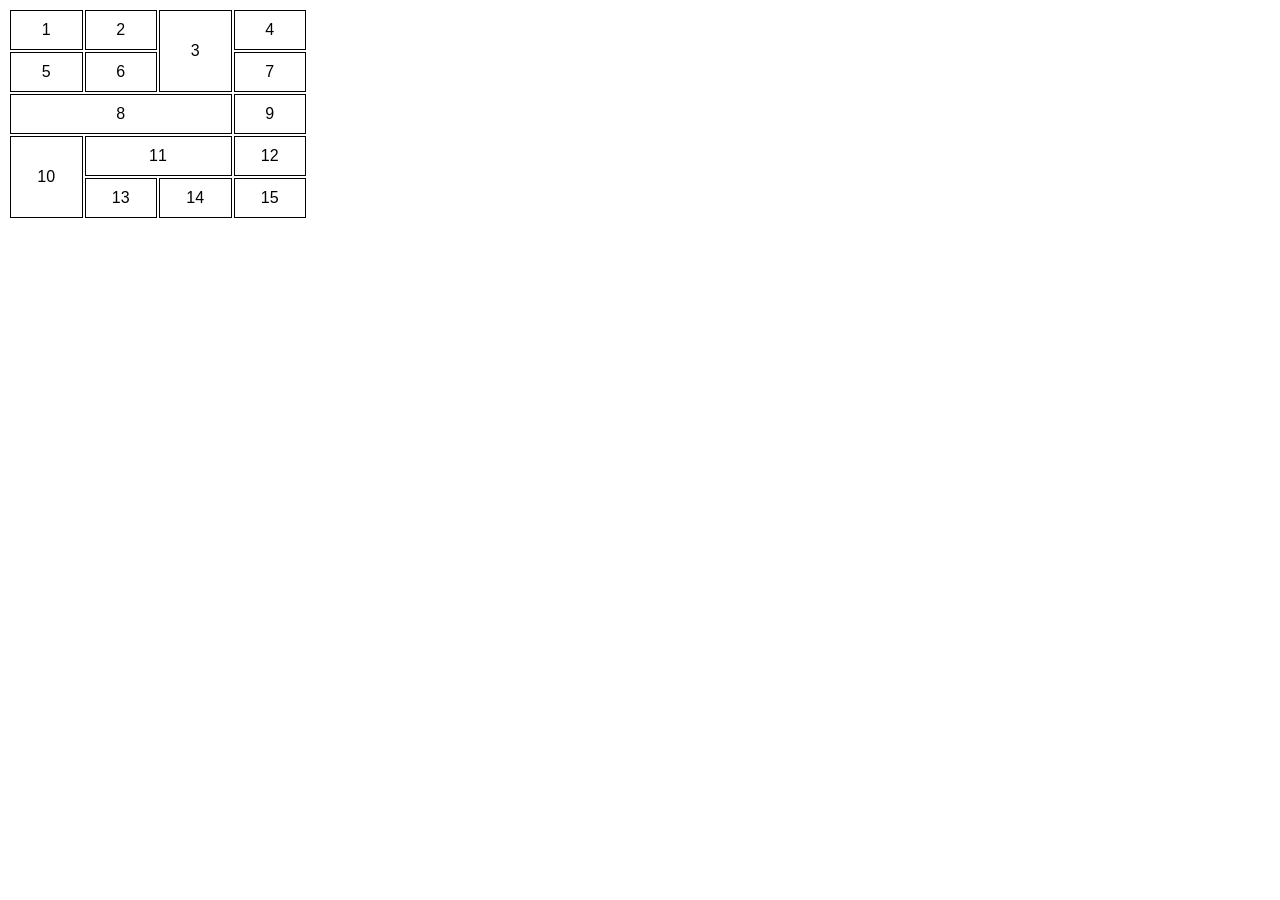
<file: exercícios/ex20/tabela005.html>
<!DOCTYPE html>
<html lang="en">
<head>
    <meta charset="UTF-8">
    <meta name="viewport" content="width=device-width, initial-scale=1.0">
    <title>Tabelas</title>
    <style>
        body {
            font-family: Arial, Helvetica, sans-serif;
        }
        table {
            width: 300px;
        }
        td {
            border: 1px solid black;
            padding: 10px;
            text-align: center;
            vertical-align: middle;
        }
    </style>
</head>
<body>
    <table>
        <tbody>
            <tr>
                <td>1</td>
                <td>2</td>
                <td rowspan="2">3</td>
                <td>4</td>
            </tr>
            <tr>
                <td>5</td>
                <td>6</td>
                <td>7</td>
            </tr>
            <tr>
                <td colspan="3">8</td>
                <td>9</td>
            </tr>
            <tr>
                <td rowspan="2">10</td>
                <td colspan="2">11</td>
                <td>12</td>
            </tr>
            <tr>
                <td>13</td>
                <td>14</td>
                <td>15</td>
            </tr>
        </tbody>
    </table>
</body>
</html>
</file>
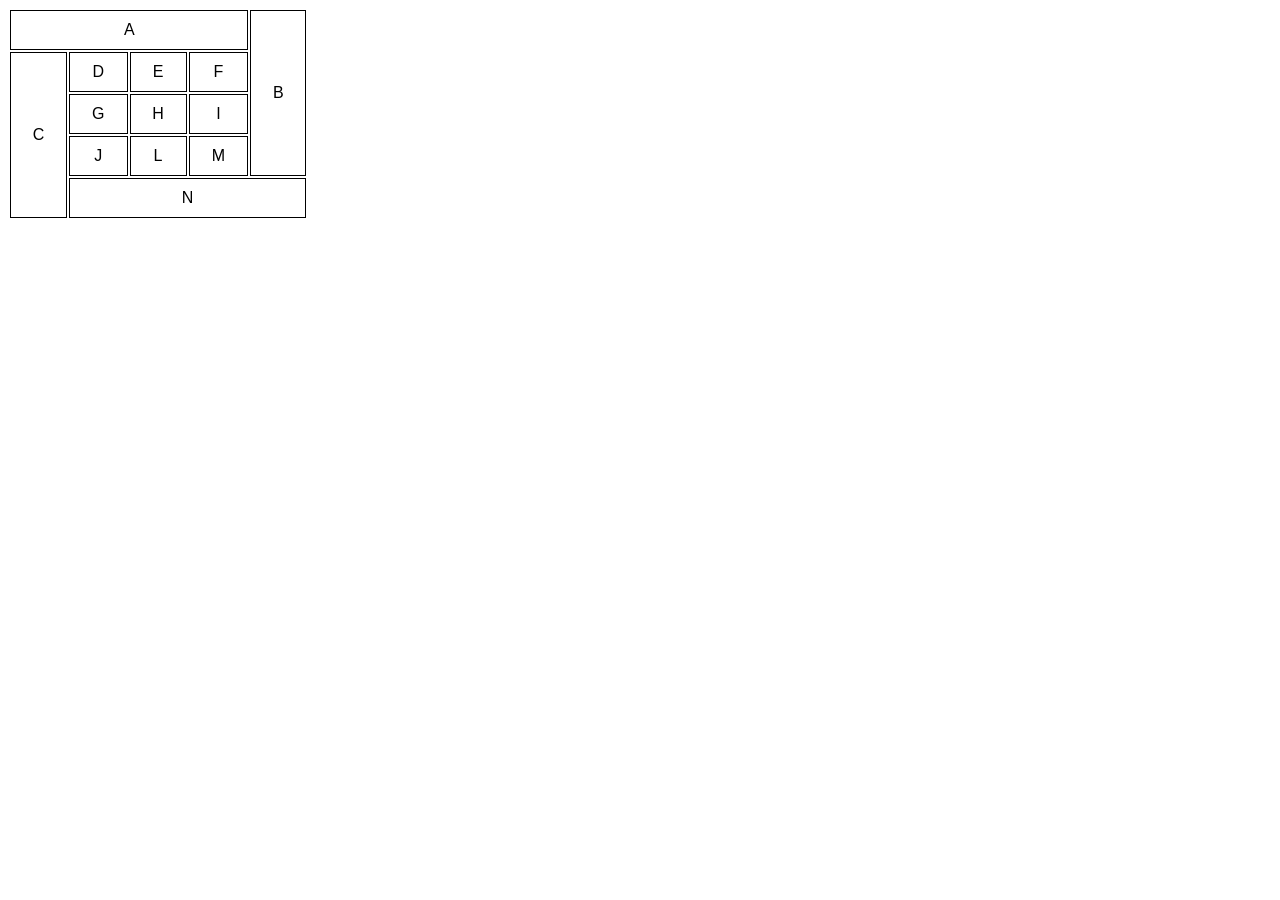
<file: exercícios/ex20/tabela006.html>
<!DOCTYPE html>
<html lang="pt-br">
<head>
    <meta charset="UTF-8">
    <meta name="viewport" content="width=device-width, initial-scale=1.0">
    <title>Tabelas</title>
    <style>
        body {
            font-family: Arial, Helvetica, sans-serif;
        }
        table {
            width: 300px;
        }
        td {
            padding: 10px;
            border: 1px solid black;
            text-align: center;
            vertical-align: middle;
        }
    </style>
</head>
<body>
    <table>
        <tbody>
            <tr>
                <td colspan="4">A</td>
                <td rowspan="4">B</td>
            </tr>
            <tr>
                <td rowspan="4">C</td>
                <td>D</td>
                <td>E</td>
                <td>F</td>
            </tr>
            <tr>
                <td>G</td>
                <td>H</td>
                <td>I</td>
            </tr>
            <tr>
                <td>J</td>
                <td>L</td>
                <td>M</td>
            </tr>
            <tr>
                <td colspan="4">N</td>
            </tr>
        </tbody>
    </table>
</body>
</html>
</file>
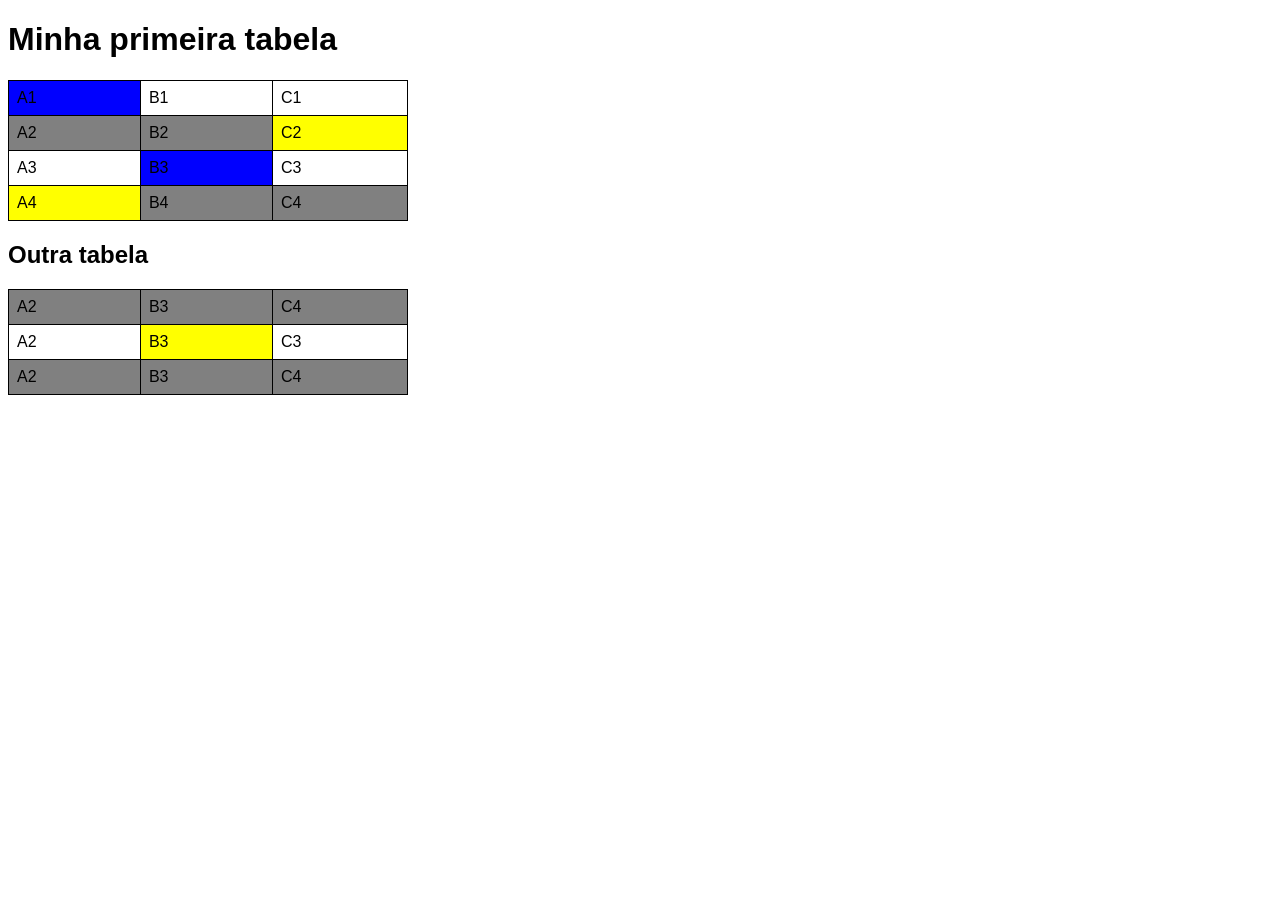
<file: exercícios/ex20/tabela01.html>
<!DOCTYPE html>
<html lang="pt">
<head>
    <meta charset="UTF-8">
    <meta name="viewport" content="width=device-width, initial-scale=1.0">
    <title>Tabelas</title>

    <style>
        body{
            font-family: Arial, Helvetica, sans-serif;
        }

        table{
            width: 400px;
            border-collapse: collapse;
        }

        tr.linha{
            background-color: grey;
        }

        td{
            padding: 8px;
            border: 1px solid black;
        }

        td.dado{
            background-color: yellow;
        }

        td.dados{
            background-color: blue;
        }
    </style>

</head>
<body>

    <h1>Minha primeira tabela</h1>

    <table>
        <tr>
            <td class="dados">A1</td>
            <td>B1</td>
            <td>C1</td>
        </tr>

        <tr class="linha">
            <td>A2</td>
            <td>B2</td>
            <td class="dado">C2</td>
        </tr>

        <tr>
            <td>A3</td>
            <td class="dados">B3</td>
            <td>C3</td>
        </tr>

        <tr class="linha">
            <td class="dado">A4</td>
            <td>B4</td>
            <td>C4</td>
        </tr>
    </table>

    <h2>Outra tabela</h2>
    <table>
        <tr class="linha">
            <td>A2</td>
            <td>B3</td>
            <td>C4</td>
        </tr>
        <tr>
            <td>A2</td>
            <td class="dado">B3</td>
            <td>C3</td>
        </tr>

        <tr class="linha">
            <td>A2</td>
            <td>B3</td>
            <td>C4</td>
        </tr>
    </table>
    
</body>
</html>
</file>
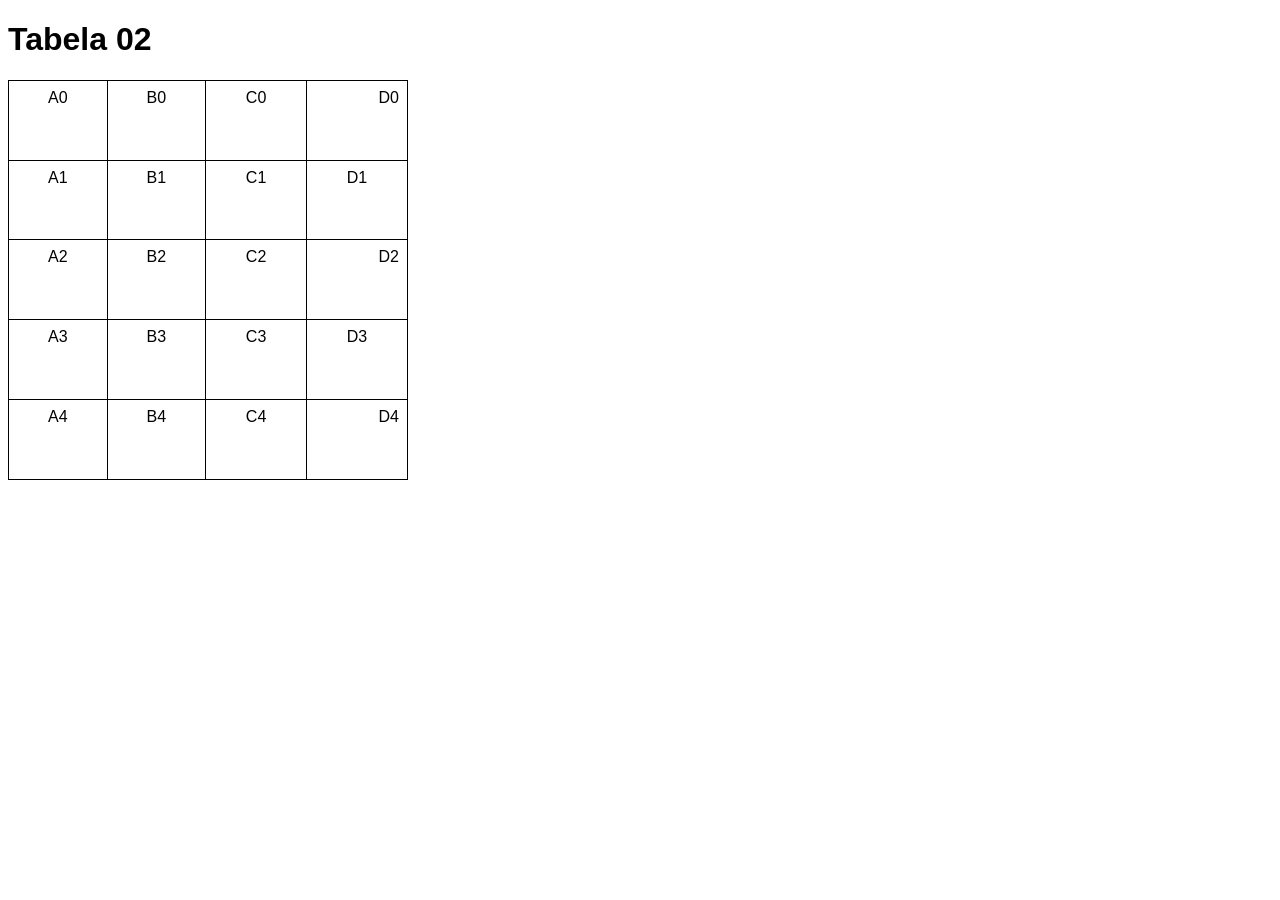
<file: exercícios/ex20/tabela02.html>
<!DOCTYPE html>
<html lang="pt">
<head>
    <meta charset="UTF-8">
    <meta name="viewport" content="width=device-width, initial-scale=1.0">
    <title>Tabelas 02</title>

    <style>
        body{
            font-family: Arial, Helvetica, sans-serif;
        }

        table{
            width: 400px;
            height: 400px;
            border-collapse: collapse;
        }

        td{
            padding: 8px;
            text-align: center;
            border: 1px solid black;
            vertical-align: top;
        }

        .numero{
            text-align: right;
        }
    </style>

</head>
<body>
    <h1>Tabela 02</h1>

    <table>
        <tr>
            <td>A0</td>
            <td>B0</td>
            <td>C0</td>
            <td class="numero">D0</td>
        </tr>

        <tr>
            <td>A1</td>
            <td>B1</td>
            <td>C1</td>
            <td>D1</td>
        </tr>

        <tr>
            <td>A2</td>
            <td>B2</td>
            <td>C2</td>
            <td class="numero">D2</td>
        </tr>

        <tr>
            <td>A3</td>
            <td>B3</td>
            <td>C3</td>
            <td>D3</td>
        </tr>

        <tr>
            <td>A4</td>
            <td>B4</td>
            <td>C4</td>
            <td class="numero">D4</td>
        </tr>
    </table>
</body>
</html>
</file>
<file: exercícios/projeto-preto/estilo/style.css>
@charset "UTF-8";

@import url('https://fonts.googleapis.com/css2?family=Passion+One:wght@400;700;900&display=swap');
@import url('https://fonts.googleapis.com/css2?family=Passion+One:wght@400;700;900&family=Sriracha&display=swap');

:root{
    --fonte1: Verdana, Geneva, Tahoma, sans-serif;
    --fonte2: "Passion One", cursive;
    --fonte3: "Sriracha", cursive;
}

*{
    margin: 0px;
    padding: 0px;
}

html, body {
    min-height: 100vh;
    background-color: darkgrey;
    font-family: var(--fonte1);

}

header{
    background-color: black;
    color: white;
    text-align: center;
}

header > h1 {
    padding-top: 50px;
    font-variant: small-caps;
    font-family: var(--fonte2);
    font-size: 10vw;
}

header > p {
    padding-bottom: 50px;
}

a {
    color: white;
    text-decoration: none;
    font-weight: bolder;
}

a:hover{
    text-decoration: underline;
}

section{
    padding-top: 10vh;
    padding-bottom: 10vh;
    line-height: 2em;
    padding-left: 30px;
    font-family: var(--fonte3);
    font-size: 3.5vw;
}

section > p{
    padding-bottom: 2em;
}

section#img01{
    background-image: url('../imagens/background001.jpg');
    background-position: center;
    
}

section#img02{
    background-image: url('../imagens/background002.jpg');
    background-position: center;
    

}

section#img03{
    background-image: url('../imagens/background001.jpg');
    background-position: center;
   

}

section.normal{
    background-color: white;
    color: black;
 
}

section.imagem{
    background-color: rgb(44, 43, 43);
    color: white;
    box-shadow: inset 6px 6px 13px 0px rgba(0, 0, 0, 0.781);
    background-size: cover;
    background-attachment: fixed;

}

section.imagem > p {
    display: inline-block;
    padding: 5px;
    background-color: rgba(0, 0, 0, 0.055);
    text-shadow: 2px 2px 0px black;

}


















 
footer{
    background-color: black;
    color: white;
    text-align: center;
    padding: 10px;
 
}
</file>
